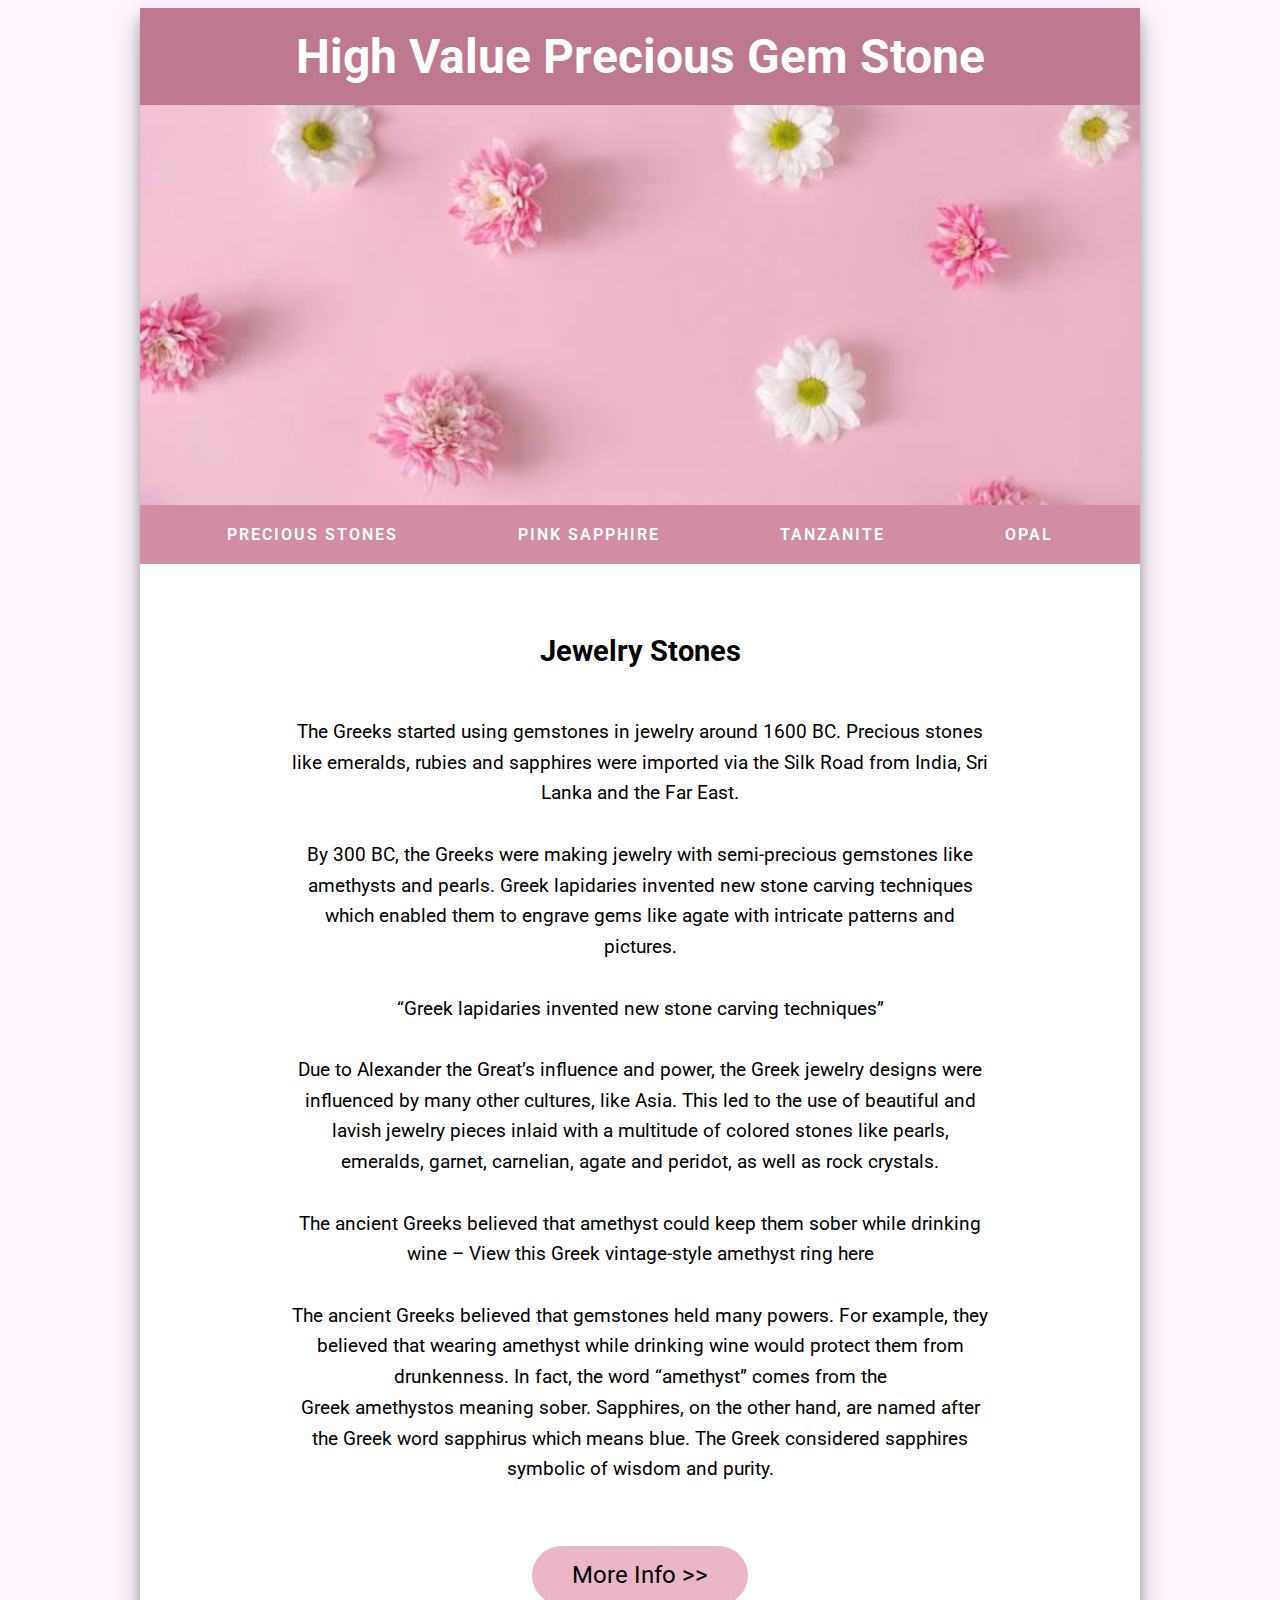
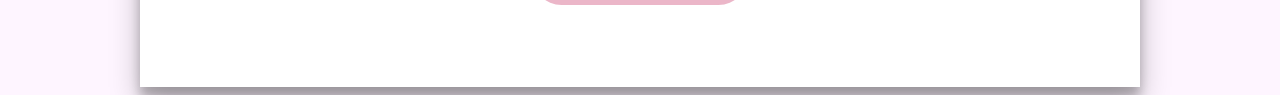
<file: index.html>
<!DOCTYPE html>
<html lang="en">
<head>
  <meta charset="UTF-8">
  <meta name="viewport" content="width=device-width, initial-scale=1.0">
  <link rel="stylesheet" href="style.css">
  <title>High Value Precious Gem Stone</title>
</head>
<body>
  <div class="container">
    <h1>High Value Precious Gem Stone</h1>
    <div class="header">
      <img src='bg.jpg' alt='header'>
      <ul>
        <li><a href='index.html'>Precious Stones</a></li>
        <li><a href='pink-sapphire.html'>Pink Sapphire</a></li>
        <li><a href='tanzanite.html'>Tanzanite</a></li>
        <li><a href='opal.html'>Opal</a></li>
      </ul>
    </div>
    <div class="content">
      <h2>Jewelry Stones</h2>
      <p>The Greeks started using gemstones in jewelry around 1600 BC. Precious stones like emeralds, rubies and sapphires were imported via the Silk Road from India, Sri Lanka and the Far East.
        <br><br>By 300 BC, the Greeks were making jewelry with semi-precious gemstones like amethysts and pearls. Greek lapidaries invented new stone carving techniques which enabled them to engrave gems like agate with intricate patterns and pictures.
        <br><br>“Greek lapidaries invented new stone carving techniques”
        <br><br> Due to Alexander the Great’s influence and power, the Greek jewelry designs were influenced by many other cultures, like Asia. This led to the use of beautiful and lavish jewelry pieces inlaid with a multitude of colored stones like pearls, emeralds, garnet, carnelian, agate and peridot, as well as rock crystals.
        <br><br>The ancient Greeks believed that amethyst could keep them sober while drinking wine – View this Greek vintage-style amethyst ring here
        <br><br>The ancient Greeks believed that gemstones held many powers. For example, they believed that wearing amethyst while drinking wine would protect them from drunkenness. In fact, the word “amethyst” comes from the Greek amethystos meaning sober. Sapphires, on the other hand, are named after the Greek word sapphirus which means blue. The Greek considered sapphires symbolic of wisdom and purity.
      </p>
      <label for="more-info" class="more-info-label">More Info >></label>
        <input id="more-info" type="checkbox" style='display: hidden;'>
        <div class="images">
          <h3>Diamond</h3>
          <img src='diamond.png' alt='sapphire'>
          <p>Diamonds, reputedly a “girl’s best friend”, are the hardest naturally occurring material known to man. They are one of the most treasured stones in the world and feature strongly in Sheila's Engagement Rings, Ring Sets and Eternity Rings as well as many of her jewelry collections. Our Guide to Diamonds has more information about the Cut, Clarity, Color and Carat of the diamonds we use.
          </p>
          <br><br>
          <h3>Blue Sapphire</h3>
          <img src='blue-sapphire.png' alt='sapphire'>
          <p>After diamonds, sapphires are the next hardest gemstone and one of the most valuable. Sapphires belong to the corundum family of rock minerals, which occur in many colors. All colors, other than red corundum, are known as sapphires, with a blue sapphire being the most coveted even though other colors may be rarer. Sapphires are stunning set in white gold, such as Sheila's Celtic Trilogy Ring.
          </p>

          <br><br>
          <h3>Red Ruby
          </h3>
          <img src='red-ruby.png' alt='sapphire'>
          <p>Ruby, known for its bright red color, is a variety of the corundum mineral. All other varieties of the mineral are sapphires. Like sapphires, rubies are second only to diamonds in their hardness and brilliance, but they are rarer than both diamonds and blue sapphires. Sheila's Celtic Knot work Ring in 18ct yellow gold is hand-set with a ruby in our Orkney workshop.
          </p>
          <br><br>
          <h3>Green Emerald</h3>
          <img src='green-emerald.png' alt='sapphire'>
          <p>These richly colored stones belong to the beryl group, which also includes aquamarine. Emerald's captivating green color is unique and unparalleled in all other gemstones due to inclusions that make each stone unique. Along with high quality diamonds, blue sapphires and red rubies, the green emerald is one of the “big four”. Unlike the other three, however, emeralds are more fragile and exposure to excessive moisture should be avoided.
          </p>
        </div>  
    </div>
  </div>
</body>
</html>
</file>
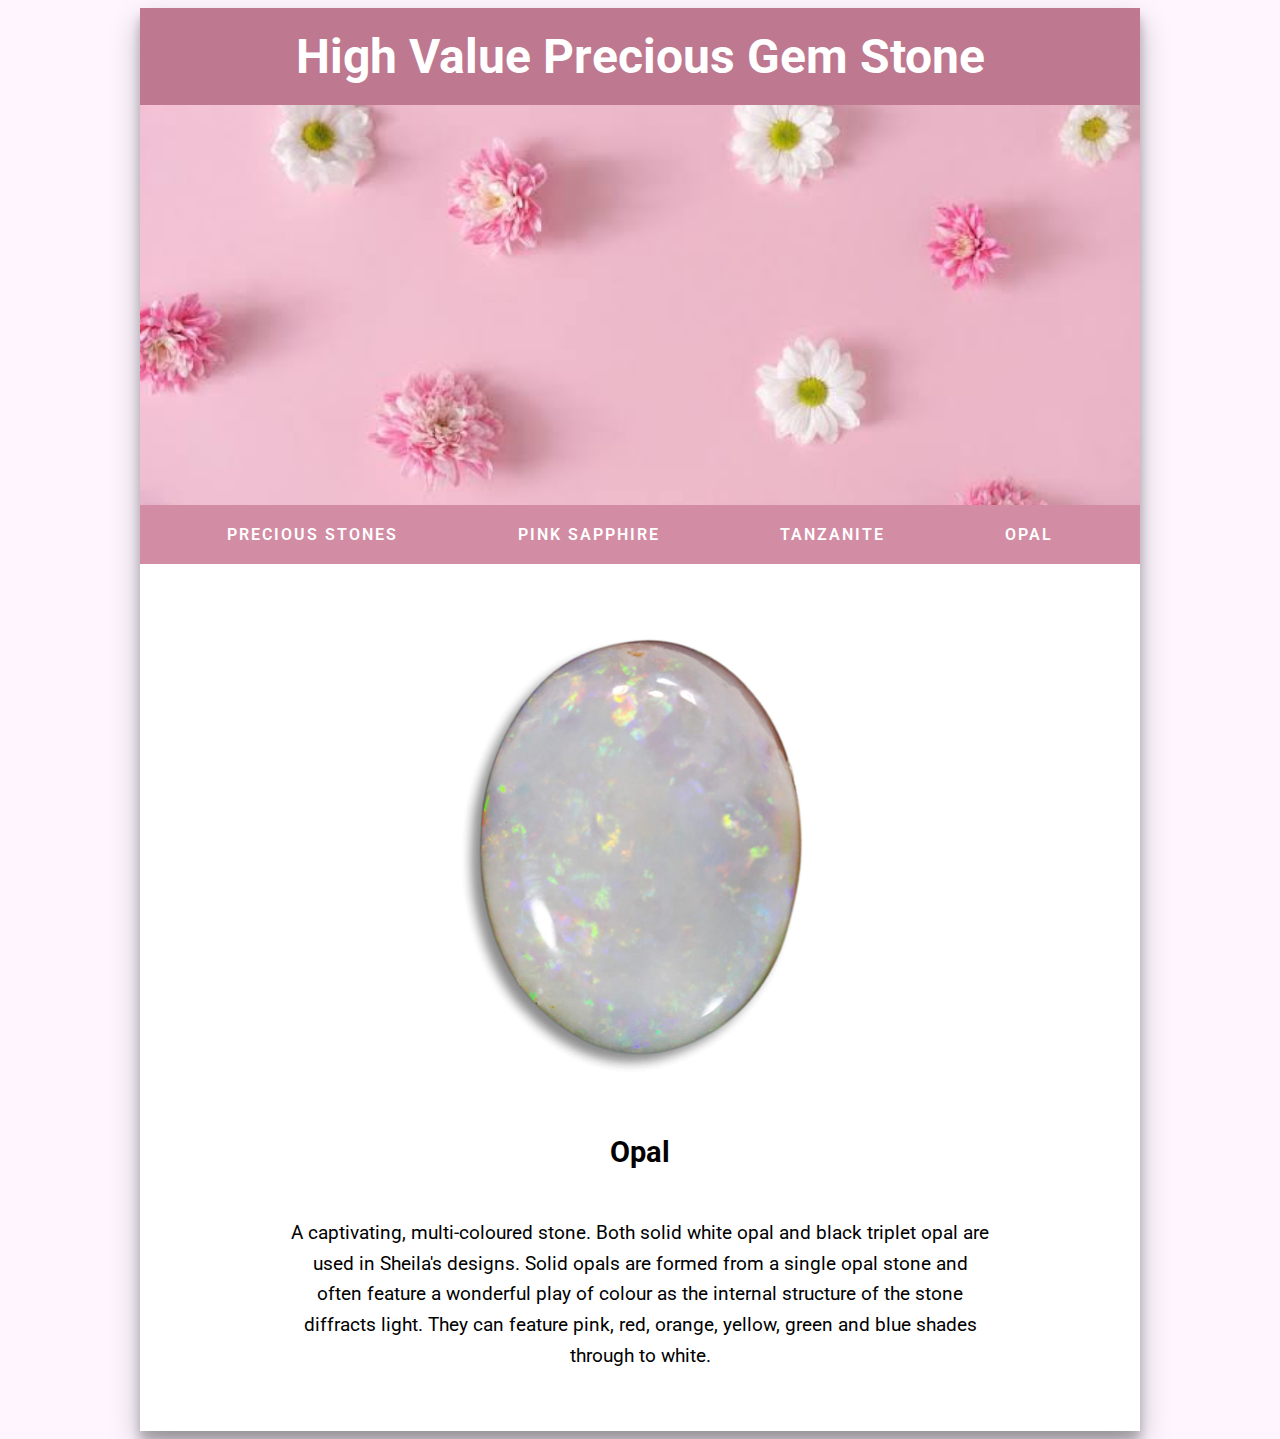
<file: opal.html>
<!DOCTYPE html>
<html lang="en">
<head>
  <meta charset="UTF-8">
  <meta name="viewport" content="width=device-width, initial-scale=1.0">
  <link rel="stylesheet" href="style.css">
  <title>High Value Precious Gem Stone</title>
</head>
<body>
  <div class="container">
    <h1>High Value Precious Gem Stone</h1>
    <div class="header">
      <img src='bg.jpg' alt='header'>
      <ul>
        <li><a href='index.html'>Precious Stones</a></li>
        <li><a href='pink-sapphire.html'>Pink Sapphire</a></li>
        <li><a href='tanzanite.html'>Tanzanite</a></li>
        <li><a href='opal.html'>Opal</a></li>
      </ul>
    </div>
    <div class="content">
      <img src='opal.png' alt='opal'>
      <h2>Opal</h2>
      <p>A captivating, multi-coloured stone. Both solid white opal and black triplet opal are used in Sheila's designs. Solid opals are formed from a single opal stone and often feature a wonderful play of colour as the internal structure of the stone diffracts light. They can feature pink, red, orange, yellow, green and blue shades through to white.

      </p>
    </div>
  </div>
</body>
</html>
</file>
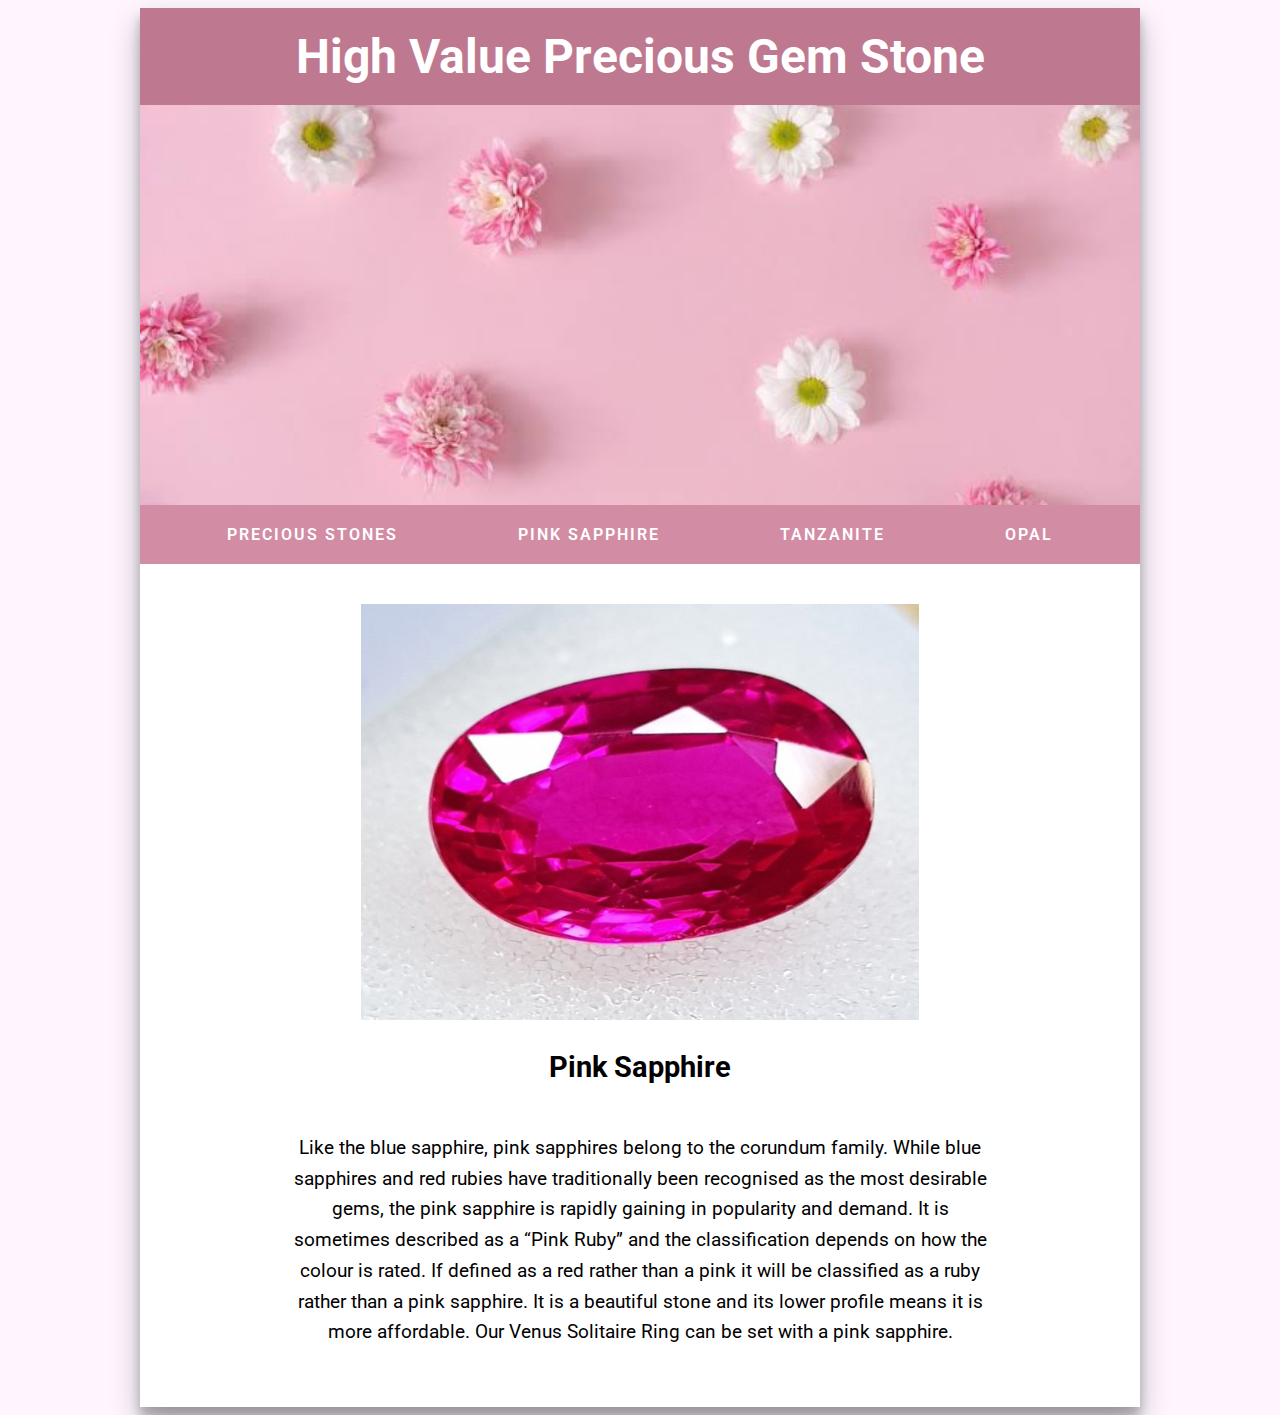
<file: pink-sapphire.html>
<!DOCTYPE html>
<html lang="en">
<head>
  <meta charset="UTF-8">
  <meta name="viewport" content="width=device-width, initial-scale=1.0">
  <link rel="stylesheet" href="style.css">
  <title>High Value Precious Gem Stone</title>
</head>
<body>
  <div class="container">
    <h1>High Value Precious Gem Stone</h1>
    <div class="header">
      <img src='bg.jpg' alt='header'>
      <ul>
        <li><a href='index.html'>Precious Stones</a></li>
        <li><a href='pink-sapphire.html'>Pink Sapphire</a></li>
        <li><a href='tanzanite.html'>Tanzanite</a></li>
        <li><a href='opal.html'>Opal</a></li>
      </ul>
    </div>
    <div class="content">
      <img src='pink-sapphire.png' alt='sapphire'>
      <h2>Pink Sapphire</h2>
      <p>Like the blue sapphire, pink sapphires belong to the corundum family. While blue sapphires and red rubies have traditionally been recognised as the most desirable gems, the pink sapphire is rapidly gaining in popularity and demand. It is sometimes described as a “Pink Ruby” and the classification depends on how the colour is rated. If defined as a red rather than a pink it will be classified as a ruby rather than a pink sapphire. It is a beautiful stone and its lower profile means it is more affordable. Our Venus Solitaire Ring can be set with a pink sapphire.</p>
    </div>
  </div>
</body>
</html>
</file>
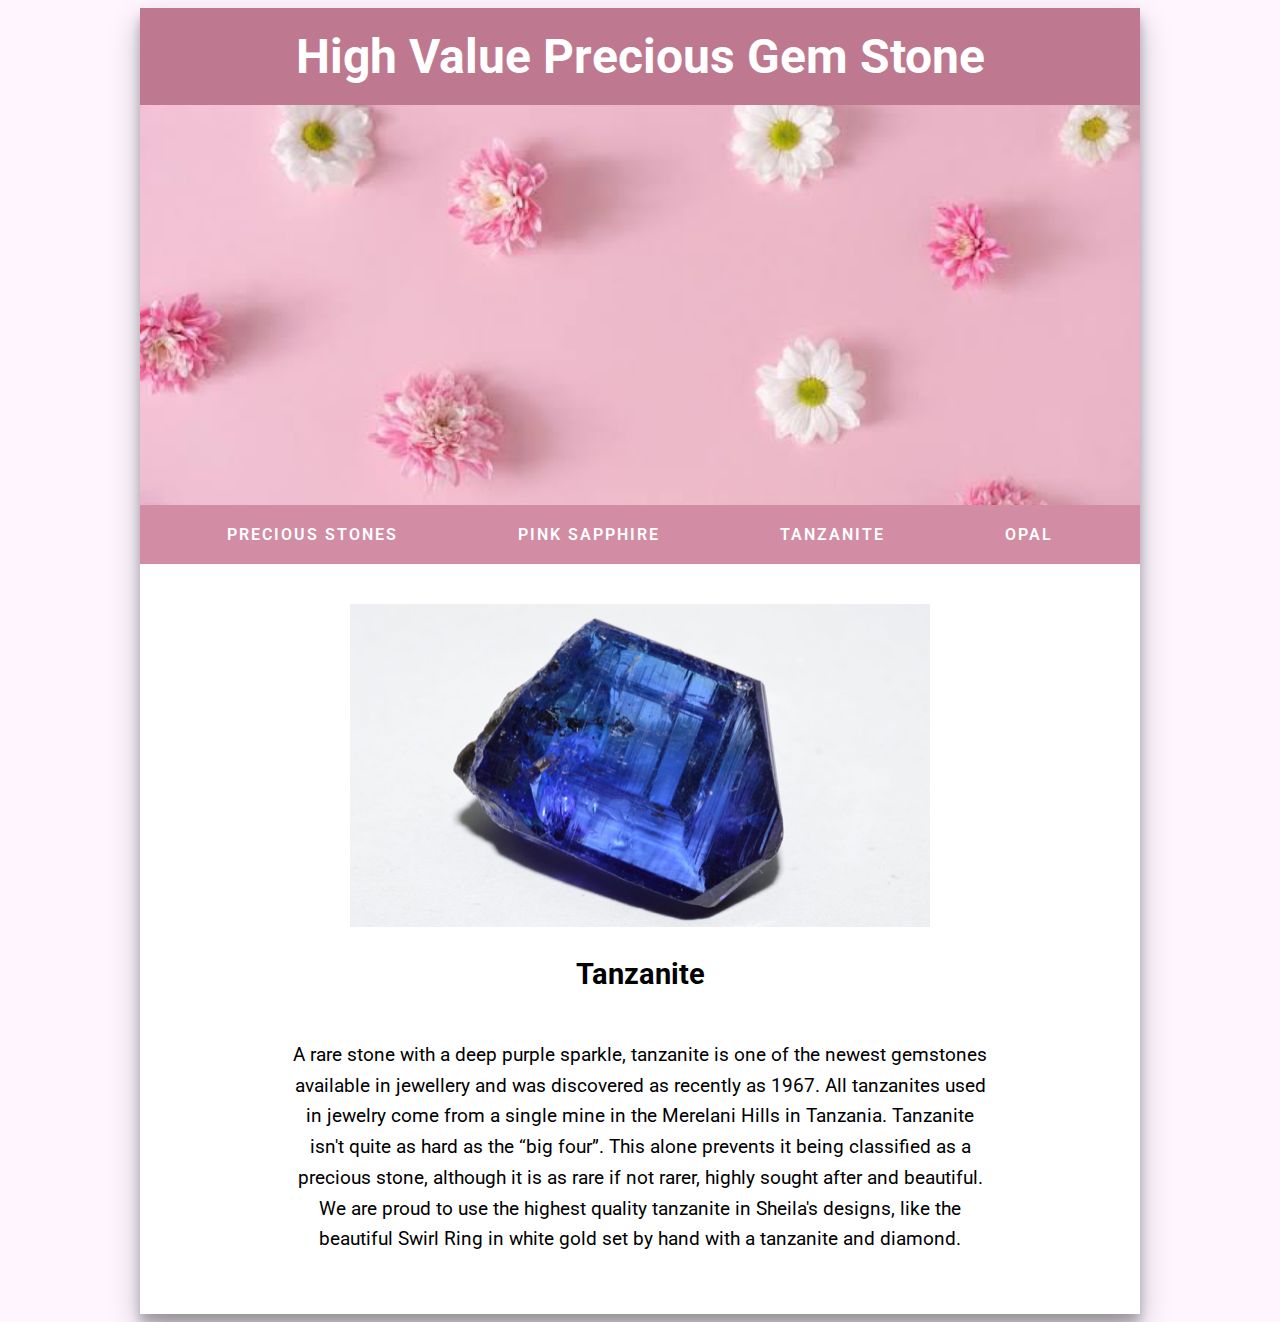
<file: tanzanite.html>
<!DOCTYPE html>
<html lang="en">
<head>
  <meta charset="UTF-8">
  <meta name="viewport" content="width=device-width, initial-scale=1.0">
  <link rel="stylesheet" href="style.css">
  <title>High Value Precious Gem Stone</title>
</head>
<body>
  <div class="container">
    <h1>High Value Precious Gem Stone</h1>
    <div class="header">
      <img src='bg.jpg' alt='header'>
      <ul>
        <li><a href='index.html'>Precious Stones</a></li>
        <li><a href='pink-sapphire.html'>Pink Sapphire</a></li>
        <li><a href='tanzanite.html'>Tanzanite</a></li>
        <li><a href='opal.html'>Opal</a></li>
      </ul>
    </div>
    <div class="content">
      <img src='tanzanite.png' alt='tanzanite'>
      <h2>Tanzanite</h2>
      <p>A rare stone with a deep purple sparkle, tanzanite is one of the newest gemstones available in jewellery and was discovered as recently as 1967. All tanzanites used in jewelry come from a single mine in the Merelani Hills in Tanzania. Tanzanite isn't quite as hard as the “big four”. This alone prevents it being classified as a precious stone, although it is as rare if not rarer, highly sought after and beautiful. We are proud to use the highest quality tanzanite in Sheila's designs, like the beautiful Swirl Ring in white gold set by hand with a tanzanite and diamond.
      </p>
    </div>
  </div>
</body>
</html>
</file>
<file: style.css>
@import url('https://fonts.googleapis.com/css2?family=Roboto:ital,wght@0,100;0,300;0,400;0,500;0,700;0,900;1,100;1,300;1,400;1,500;1,700;1,900&display=swap');

body {
  font-family: Roboto;
  background: #fef5ff;
}

.container {
  max-width: 1000px;
  margin: 0 auto;
  background-color: white;
  box-shadow: 0 14px 28px rgba(0,0,0,0.25), 0 10px 10px rgba(0,0,0,0.22);
}

h1 {
  background: #be7990;
  margin: 0;
  padding: 20px 40px;
  color: white;
  text-align: center;
  font-size: 3rem;
}

.header img {
  width: 100%;
  max-height: 400px;
  object-fit: cover;
}

.content {
  padding: 40px 20px;
  font-size: 1.2rem;
  display: grid;
  justify-items: center;
  text-align: center;
  max-width: 70%;
  margin: 0 auto;
  line-height: 1.6;
}

.header ul {
  list-style: none;
  margin: 0;
  padding: 0;
  display: flex;
  column-gap: 40px;
  justify-content: center;
  background: #d28da4;
  margin-top: -4px;
}

.header ul li a {
  text-decoration: none;
  padding: 20px 40px;
  display: block;
  text-transform: uppercase;
  letter-spacing: 2px;
  color: white;
  font-weight: 600;
}

.header ul li a:hover {
  text-decoration: underline;
}


.more-info-label {
  cursor: pointer;
  margin-bottom: 42px;
  margin-top: 42px;
  font-size: 1.5rem;
  background:#ebb6c8;
  padding: 10px 40px;
  border-radius: 100px;
}

#more-info {
  display: none;
}

.images {
  display: none;
}

#more-info:checked + .images {
  display: block;
}

.images {
  position: relative;
  max-width: 600px;
}

.images img {
  max-width: 600px;
  margin-bottom: 40px;
}
</file>
